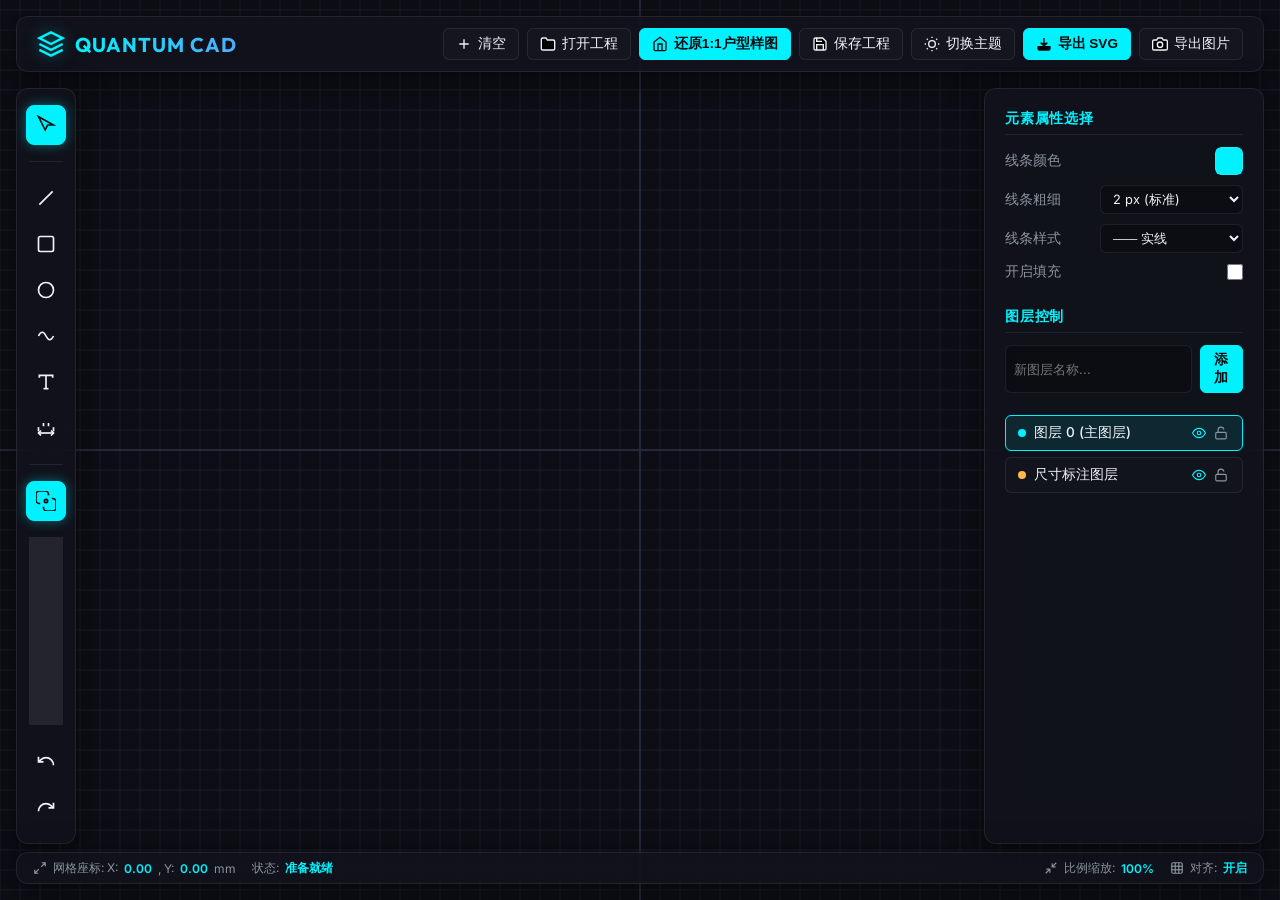
<file: simple-cad-app/index.html>
<!DOCTYPE html>
<html lang="zh-CN">
<head>
    <meta charset="UTF-8">
    <meta name="viewport" content="width=device-width, initial-scale=1.0">
    <title>Quantum CAD - 极简现代网页版 CAD 绘图系统</title>
    <meta name="description" content="基于 HTML5 Canvas 和现代玻璃拟态设计的轻量级、交互式在线 CAD 绘图工具。">
    <link rel="stylesheet" href="style.css">
</head>
<body>

    <!-- 1. Canvas 绘图主区域 -->
    <div id="canvas-container">
        <canvas id="cad-canvas"></canvas>
    </div>

    <!-- 2. 顶部工具栏 (File Operations) -->
    <header id="top-bar" class="glass-panel">
        <div class="logo-section">
            <svg xmlns="http://www.w3.org/2000/svg" viewBox="0 0 24 24" width="28" height="28" fill="none" stroke="currentColor" stroke-width="2">
                <path d="M12 2L2 7l10 5 10-5-10-5zM2 17l10 5 10-5M2 12l10 5 10-5"/>
            </svg>
            <h1>QUANTUM CAD</h1>
        </div>

        <div class="file-ops">
            <button id="btn-new" class="btn-text btn-danger" data-tooltip="新建空白画布 (Ctrl+N)">
                <svg viewBox="0 0 24 24"><path d="M19 12H5M12 19V5"/></svg>
                清空
            </button>
            <input type="file" id="file-loader" class="hidden-file-input" accept=".json">
            <button id="btn-open" class="btn-text" data-tooltip="打开保存的 CAD 工程 (.json)">
                <svg viewBox="0 0 24 24"><path d="M22 19a2 2 0 0 1-2 2H4a2 2 0 0 1-2-2V5a2 2 0 0 1 2-2h5l2 3h9a2 2 0 0 1 2 2z"/></svg>
                打开工程
            </button>
            <button id="btn-load-template" class="btn-text btn-primary" data-tooltip="一键 1:1 完美重现截图二高精室内装修矢量图纸">
                <svg viewBox="0 0 24 24" fill="none" stroke="currentColor" stroke-width="2"><path d="M3 9l9-7 9 7v11a2 2 0 0 1-2 2H5a2 2 0 0 1-2-2z"/><polyline points="9 22 9 12 15 12 15 22"/></svg>
                还原1:1户型样图
            </button>
            <button id="btn-save" class="btn-text" data-tooltip="保存工程为本地 JSON 文件">
                <svg viewBox="0 0 24 24"><path d="M19 21H5a2 2 0 0 1-2-2V5a2 2 0 0 1 2-2h11l5 5v11a2 2 0 0 1-2 2zM17 21v-8H7v8M7 3v5h8"/></svg>
                保存工程
            </button>
            <button id="btn-toggle-theme" class="btn-text" data-tooltip="切换背景主题 (白图纸/蓝图纸)">
                <svg viewBox="0 0 24 24" fill="none" stroke="currentColor" stroke-width="2"><circle cx="12" cy="12" r="5"/><path d="M12 1v2M12 21v2M4.22 4.22l1.42 1.42M18.36 18.36l1.42 1.42M1 12h2M21 12h2M4.22 19.78l1.42-1.42M18.36 5.64l1.42-1.42"/></svg>
                切换主题
            </button>
            <button id="btn-export-svg" class="btn-text btn-primary" data-tooltip="导出无损矢量 SVG 格式">
                <svg viewBox="0 0 24 24"><path d="M21 15v4a2 2 0 0 1-2 2H5a2 2 0 0 1-2-2v-4M7 10l5 5 5-5M12 15V3"/></svg>
                导出 SVG
            </button>
            <button id="btn-export-png" class="btn-text" data-tooltip="导出高清 PNG 图像">
                <svg viewBox="0 0 24 24"><path d="M23 19a2 2 0 0 1-2 2H3a2 2 0 0 1-2-2V8a2 2 0 0 1 2-2h4l2-3h6l2 3h4a2 2 0 0 1 2 2z"/><circle cx="12" cy="13" r="4"/></svg>
                导出图片
            </button>
        </div>
    </header>

    <!-- 3. 左侧悬浮绘图工具栏 (Drawing Tools) -->
    <nav id="left-toolbar" class="glass-panel">
        <div class="tool-group">
            <button id="tool-select" class="btn-icon active" data-tooltip="选择/移动图形 (V)">
                <svg viewBox="0 0 24 24">
                    <polygon points="3,2 11,18 14,12 21,12"/>
                </svg>
            </button>
        </div>

        <div class="tool-separator"></div>

        <div class="tool-group">
            <button id="tool-line" class="btn-icon" data-tooltip="绘制直线 (L)">
                <svg viewBox="0 0 24 24">
                    <line x1="4" y1="20" x2="20" y2="4"/>
                </svg>
            </button>
            <button id="tool-rect" class="btn-icon" data-tooltip="绘制矩形 (R)">
                <svg viewBox="0 0 24 24">
                    <rect x="3" y="3" width="18" height="18" rx="2"/>
                </svg>
            </button>
            <button id="tool-circle" class="btn-icon" data-tooltip="绘制圆形 (C)">
                <svg viewBox="0 0 24 24">
                    <circle cx="12" cy="12" r="9"/>
                </svg>
            </button>
            <button id="tool-curve" class="btn-icon" data-tooltip="绘制曲线 (Q)">
                <svg viewBox="0 0 24 24">
                    <path d="M3 12c3-6 6-6 9 0s6 6 9 0"/>
                </svg>
            </button>
            <button id="tool-text" class="btn-icon" data-tooltip="绘制文字 (T)">
                <svg viewBox="0 0 24 24">
                    <polyline points="4 7 4 4 20 4 20 7"/>
                    <line x1="9" y1="20" x2="15" y2="20"/>
                    <line x1="12" y1="4" x2="12" y2="20"/>
                </svg>
            </button>
            <button id="tool-dim" class="btn-icon" data-tooltip="标注距离尺寸 (D)">
                <svg viewBox="0 0 24 24">
                    <line x1="3" y1="18" x2="21" y2="18"/>
                    <polyline points="6 15 3 18 6 21"/>
                    <polyline points="18 15 21 18 18 21"/>
                    <line x1="3" y1="11" x2="3" y2="16"/>
                    <line x1="21" y1="11" x2="21" y2="16"/>
                    <path d="M9 6 L9 10 M15 6 L15 10"/>
                </svg>
            </button>
        </div>

        <div class="tool-separator"></div>

        <div class="tool-group">
            <button id="btn-toggle-snap" class="btn-icon active" data-tooltip="开关网格强力吸附 (S)">
                <svg viewBox="0 0 24 24">
                    <path d="M5 15H4a4 4 0 0 1-4-4V4a4 4 0 0 1 4-4h7a4 4 0 0 1 4 4v1"/>
                    <path d="M19 9h1a4 4 0 0 1 4 4v7a4 4 0 0 1-4 4h-7a4 4 0 0 1-4-4v-1"/>
                    <circle cx="12" cy="12" r="2"/>
                </svg>
            </button>
        </div>

        <div class="tool-separator" style="flex-grow: 1;"></div>

        <div class="tool-group">
            <button id="btn-undo" class="btn-icon" data-tooltip="撤销上一步操作 (Ctrl+Z)">
                <svg viewBox="0 0 24 24">
                    <path d="M3 7v6h6"/>
                    <path d="M21 17a9 9 0 0 0-9-9 9 9 0 0 0-6 2.3L3 13"/>
                </svg>
            </button>
            <button id="btn-redo" class="btn-icon" data-tooltip="重做下一步操作 (Ctrl+Y)">
                <svg viewBox="0 0 24 24">
                    <path d="M21 7v6h-6"/>
                    <path d="M3 17a9 9 0 0 1 9-9 9 9 0 0 1 6 2.3l3 2.7"/>
                </svg>
            </button>
        </div>
    </nav>

    <!-- 4. 右侧控制面板 (Properties Inspector & Layer Manager) -->
    <aside id="right-sidebar" class="glass-panel">
        <!-- 4a. 属性调节面板 -->
        <section class="sidebar-section">
            <h3>元素属性选择</h3>
            <div id="inspector-default">
                <div class="prop-row">
                    <label for="prop-stroke">线条颜色</label>
                    <div class="prop-value">
                        <input type="color" id="prop-stroke" class="input-color" value="#00f2fe">
                    </div>
                </div>
                <div class="prop-row">
                    <label for="prop-stroke-width">线条粗细</label>
                    <div class="prop-value">
                        <select id="prop-stroke-width" class="input-select">
                            <option value="1">1 px (极细)</option>
                            <option value="2" selected>2 px (标准)</option>
                            <option value="4">4 px (粗线)</option>
                            <option value="6">6 px (加粗)</option>
                            <option value="10">10 px (轮廓)</option>
                        </select>
                    </div>
                </div>
                <div class="prop-row">
                    <label for="prop-stroke-style">线条样式</label>
                    <div class="prop-value">
                        <select id="prop-stroke-style" class="input-select">
                            <option value="solid" selected>⎯⎯⎯⎯ 实线</option>
                            <option value="dashed">-- -- -- 虚线</option>
                            <option value="dotted">. . . . . 点线</option>
                        </select>
                    </div>
                </div>
                <div class="prop-row">
                    <label for="prop-fill-toggle">开启填充</label>
                    <div class="prop-value">
                        <input type="checkbox" id="prop-fill-toggle" style="width: 16px; height: 16px; cursor: pointer;">
                    </div>
                </div>
                <div class="prop-row" id="prop-fill-color-row" style="display: none;">
                    <label for="prop-fill">填充颜色</label>
                    <div class="prop-value">
                        <input type="color" id="prop-fill" class="input-color" value="#00f2fe">
                    </div>
                </div>
                <div class="prop-row" id="prop-text-row" style="display: none;">
                    <label for="prop-text-value">文字内容</label>
                    <div class="prop-value" style="width: 100%; margin-top: 5px;">
                        <input type="text" id="prop-text-value" class="input-text" placeholder="输入标注文字...">
                    </div>
                </div>
            </div>
        </section>

        <!-- 4a-2. 图纸智能识别微调面板 -->
        <section class="sidebar-section" id="vectorizer-tuning-panel" style="display: none; border-top: 1px solid rgba(255,255,255,0.06); padding-top: 15px;">
            <h3 style="display: flex; align-items: center; gap: 6px;">
                <svg viewBox="0 0 24 24" width="16" height="16" fill="none" stroke="currentColor" stroke-width="2" style="color: var(--accent); margin: 0;">
                    <path d="M12 20v-6M6 20V10M18 20V4M6 14h12"/>
                </svg>
                识别精度实时微调
            </h3>
            <div style="margin-bottom: 12px; font-size: 0.75rem; color: var(--text-secondary); line-height: 1.4;">
                检测到已粘贴图纸。拖动滑块可实时重新矢量化重构，获得最佳还原度。
            </div>
            
            <div class="prop-row">
                <label for="tune-sens" data-tooltip="调节线条敏感度 (0 代表自适应 Otsu 阈值)">识别敏感度</label>
                <div class="prop-value" style="width: 65%;">
                    <input type="range" id="tune-sens" class="input-range" min="0" max="255" value="0">
                    <span id="val-sens" class="range-val">自动</span>
                </div>
            </div>

            <div class="prop-row">
                <label for="tune-wall-thick" data-tooltip="双线墙合并的最大像素宽度">墙体厚度</label>
                <div class="prop-value" style="width: 65%;">
                    <input type="range" id="tune-wall-thick" class="input-range" min="6" max="60" value="20">
                    <span id="val-wall-thick" class="range-val">20px</span>
                </div>
            </div>

            <div class="prop-row">
                <label for="tune-min-run" data-tooltip="过滤小于此长度的噪声小线段">小线段过滤</label>
                <div class="prop-value" style="width: 65%;">
                    <input type="range" id="tune-min-run" class="input-range" min="6" max="50" value="18">
                    <span id="val-min-run" class="range-val">18px</span>
                </div>
            </div>

            <div class="prop-row">
                <label for="tune-snap" data-tooltip="墙线端点相互吸附粘合的最大间距">端点吸附距</label>
                <div class="prop-value" style="width: 65%;">
                    <input type="range" id="tune-snap" class="input-range" min="10" max="60" value="30">
                    <span id="val-snap" class="range-val">30px</span>
                </div>
            </div>
            
            <button id="btn-re-vectorize" class="btn-text btn-primary" style="width: 100%; margin-top: 8px; justify-content: center;" data-tooltip="强制重新以当前参数提取图纸">
                <svg viewBox="0 0 24 24" width="14" height="14" fill="none" stroke="currentColor" stroke-width="2"><path d="M21.5 2v6h-6M21.34 15.57a10 10 0 1 1-.57-8.38l5.67-5.67"/></svg>
                重新识别
            </button>
        </section>

        <!-- 4a-3. Gemini AI 智能识别面板 (V3.5) -->
        <section class="sidebar-section" id="vectorizer-ai-panel" style="display: none; border-top: 1px solid rgba(255,255,255,0.06); padding-top: 15px;">
            <h3 style="display: flex; align-items: center; gap: 6px;">
                <svg viewBox="0 0 24 24" width="16" height="16" fill="none" stroke="#a855f7" stroke-width="2" style="margin: 0;">
                    <polygon points="12,2 2,22 22,22"/>
                </svg>
                Gemini 大模型智能重构
            </h3>
            <div style="margin-bottom: 12px; font-size: 0.75rem; color: var(--text-secondary); line-height: 1.4;">
                使用谷歌 Gemini 2.5 视觉模型，自动过滤彩色实木地板纹理或复杂阴影，1:1 精准重构复杂图纸。
            </div>

            <div class="prop-row">
                <label for="ai-key" data-tooltip="输入您的 Google Gemini API Key">Gemini API Key</label>
                <div class="prop-value" style="width: 65%;">
                    <input type="password" id="ai-key" class="input-text" style="width: 100%; font-size: 0.75rem; text-align: left; padding: 4px 8px;" placeholder="输入 Key (本地缓存)...">
                </div>
            </div>

            <button id="btn-ai-reconstruct" class="btn-text" style="width: 100%; margin-top: 8px; justify-content: center; background-color: rgba(168, 85, 247, 0.15); border-color: #a855f7; color: #d8b4fe;" data-tooltip="使用 Gemini 视觉大模型云端处理已粘贴的图片">
                <svg viewBox="0 0 24 24" width="14" height="14" fill="none" stroke="currentColor" stroke-width="2">
                    <path d="M12 2L2 7l10 5 10-5-10-5zM2 17l10 5 10-5M2 12l10 5 10-5"/>
                </svg>
                AI 智能一键重构
            </button>
        </section>

        <!-- 4b. 图层管理器 -->
        <section class="sidebar-section" style="flex-grow: 1; min-height: 200px; display: flex; flex-direction: column;">
            <h3>图层控制</h3>
            <div style="display: flex; gap: 8px; margin-bottom: 10px;">
                <input type="text" id="input-new-layer" class="input-text" placeholder="新图层名称..." style="flex-grow: 1;">
                <button id="btn-add-layer" class="btn-text btn-primary" style="padding: 5px 10px;" data-tooltip="添加新图层">添加</button>
            </div>
            <div class="layer-list" id="layer-container" style="flex-grow: 1; overflow-y: auto;">
                <!-- 动态填充 -->
            </div>
        </section>
    </aside>

    <!-- 5. 底部状态栏 (Bottom Status Bar) -->
    <footer id="status-bar" class="glass-panel">
        <div class="status-left">
            <div class="status-item">
                <svg viewBox="0 0 24 24" width="14" height="14" fill="none" stroke="currentColor" stroke-width="2"><path d="M15 3h6v6M9 21H3v-6M21 3l-7 7M3 21l7-7"/></svg>
                网格座标: X: <span id="coord-x" class="highlight">0.00</span>, Y: <span id="coord-y" class="highlight">0.00</span> mm
            </div>
            <div class="status-item">
                状态: <span id="status-activity" class="highlight">准备就绪</span>
            </div>
        </div>
        <div class="status-right">
            <div class="status-item">
                <svg viewBox="0 0 24 24" width="14" height="14" fill="none" stroke="currentColor" stroke-width="2"><path d="M4 14h6v6M20 10h-6V4M14 10l7-7M10 14l-7 7"/></svg>
                比例缩放: <span id="zoom-factor" class="highlight">100%</span>
            </div>
            <div class="status-item">
                <svg viewBox="0 0 24 24" width="14" height="14" fill="none" stroke="currentColor" stroke-width="2"><rect x="3" y="3" width="18" height="18" rx="2" ry="2"/><line x1="9" y1="3" x2="9" y2="21"/><line x1="15" y1="3" x2="15" y2="21"/><line x1="3" y1="9" x2="21" y2="9"/><line x1="3" y1="15" x2="21" y2="15"/></svg>
                对齐: <span id="snap-status" class="highlight">开启</span>
            </div>
        </div>
    </footer>

    <!-- 6. 通用二次确认弹窗 (Action Confirmation Modals) -->
    <div id="modal-clear-confirm" class="modal-overlay">
        <div class="modal-box glass-panel">
            <div class="modal-header">
                <h2>⚠️ 确认清空画布？</h2>
                <button class="btn-icon btn-close" style="width: 24px; height: 24px;">
                    <svg viewBox="0 0 24 24"><line x1="18" y1="6" x2="6" y2="18"/><line x1="6" y1="6" x2="18" y2="18"/></svg>
                </button>
            </div>
            <div class="modal-body">
                <p>这将清除您在画布上绘制的**所有图形和标注数据**，且该操作**不可撤销**。确定要继续吗？</p>
            </div>
            <div class="modal-footer">
                <button id="btn-clear-cancel" class="btn-text">取消</button>
                <button id="btn-clear-confirm" class="btn-text btn-danger">确认清空</button>
            </div>
        </div>
    </div>

    <!-- 引入核心逻辑脚本 -->
    <script src="app.js"></script>
</body>
</html>
</file>
<file: simple-cad-app/style.css>
@import url('https://fonts.googleapis.com/css2?family=Inter:wght@300;400;500;600&family=Outfit:wght@400;500;600;700&display=swap');

:root {
    --bg-darker: #0b0c10;
    --bg-dark: #12131c;
    --bg-panel: rgba(18, 19, 28, 0.75);
    --border-color: rgba(255, 255, 255, 0.08);
    --border-glow: rgba(0, 242, 254, 0.15);
    --text-primary: #f0f3f8;
    --text-secondary: #8b949e;
    --accent: #00f2fe;
    --accent-hover: #4facfe;
    --accent-bg: rgba(0, 242, 254, 0.1);
    --danger: #ff5b5b;
    --danger-bg: rgba(255, 91, 91, 0.1);
    --warning: #ffb84d;
    --shadow: rgba(0, 0, 0, 0.5);
    --font-ui: 'Inter', system-ui, -apple-system, sans-serif;
    --font-heading: 'Outfit', sans-serif;
}

* {
    box-sizing: border-box;
    margin: 0;
    padding: 0;
    user-select: none;
    -webkit-user-drag: none;
}

body, html {
    width: 100%;
    height: 100%;
    overflow: hidden;
    background-color: var(--bg-darker);
    font-family: var(--font-ui);
    color: var(--text-primary);
}

/* CAD Canvas container */
#canvas-container {
    position: absolute;
    top: 0;
    left: 0;
    width: 100%;
    height: 100%;
    z-index: 1;
    cursor: default;
}

#cad-canvas {
    display: block;
    width: 100%;
    height: 100%;
    background-color: #0d0e15;
}

/* Glassmorphic Panel Base */
.glass-panel {
    background: var(--bg-panel);
    backdrop-filter: blur(16px);
    -webkit-backdrop-filter: blur(16px);
    border: 1px solid var(--border-color);
    box-shadow: 0 8px 32px 0 var(--shadow);
    border-radius: 12px;
    z-index: 10;
    transition: border-color 0.3s ease, box-shadow 0.3s ease;
}

.glass-panel:hover {
    border-color: rgba(0, 242, 254, 0.25);
    box-shadow: 0 8px 32px 0 rgba(0, 242, 254, 0.05);
}

/* Layout Panels */
/* Top Header */
#top-bar {
    position: absolute;
    top: 16px;
    left: 16px;
    right: 16px;
    height: 56px;
    display: flex;
    align-items: center;
    justify-content: space-between;
    padding: 0 20px;
}

.logo-section {
    display: flex;
    align-items: center;
    gap: 10px;
}

.logo-section svg {
    color: var(--accent);
    filter: drop-shadow(0 0 8px rgba(0, 242, 254, 0.4));
}

.logo-section h1 {
    font-family: var(--font-heading);
    font-size: 1.25rem;
    font-weight: 700;
    letter-spacing: 1px;
    background: linear-gradient(to right, #00f2fe, #4facfe);
    -webkit-background-clip: text;
    -webkit-text-fill-color: transparent;
}

.file-ops {
    display: flex;
    gap: 8px;
}

/* Left Sidebar - Toolbar */
#left-toolbar {
    position: absolute;
    top: 88px;
    left: 16px;
    bottom: 56px;
    width: 60px;
    display: flex;
    flex-direction: column;
    align-items: center;
    padding: 16px 0;
    gap: 12px;
}

.tool-group {
    display: flex;
    flex-direction: column;
    gap: 6px;
    width: 100%;
    align-items: center;
}

.tool-separator {
    width: 60%;
    height: 1px;
    background-color: var(--border-color);
    margin: 4px 0;
}

/* Right Sidebar - Inspector & Layers */
#right-sidebar {
    position: absolute;
    top: 88px;
    right: 16px;
    bottom: 56px;
    width: 280px;
    display: flex;
    flex-direction: column;
    gap: 16px;
    padding: 20px;
    overflow-y: auto;
}

.sidebar-section {
    display: flex;
    flex-direction: column;
    gap: 12px;
}

.sidebar-section h3 {
    font-family: var(--font-heading);
    font-size: 0.9rem;
    font-weight: 600;
    text-transform: uppercase;
    letter-spacing: 0.8px;
    color: var(--accent);
    border-bottom: 1px solid var(--border-color);
    padding-bottom: 6px;
}

/* Bottom Status Bar */
#status-bar {
    position: absolute;
    bottom: 16px;
    left: 16px;
    right: 16px;
    height: 32px;
    display: flex;
    align-items: center;
    justify-content: space-between;
    padding: 0 16px;
    font-size: 0.75rem;
    color: var(--text-secondary);
}

.status-left, .status-right {
    display: flex;
    align-items: center;
    gap: 16px;
}

.status-item {
    display: flex;
    align-items: center;
    gap: 6px;
}

.status-item span.highlight {
    color: var(--accent);
    font-weight: 600;
}

/* Button & Tool Styling */
.btn-icon, .btn-text {
    background: transparent;
    border: 1px solid transparent;
    color: var(--text-primary);
    cursor: pointer;
    display: flex;
    align-items: center;
    justify-content: center;
    transition: all 0.2s cubic-bezier(0.4, 0, 0.2, 1);
}

.btn-icon {
    width: 40px;
    height: 40px;
    border-radius: 8px;
}

.btn-icon svg {
    width: 20px;
    height: 20px;
    stroke: currentColor;
    stroke-width: 2px;
    fill: none;
    transition: transform 0.2s ease;
}

.btn-icon:hover {
    background-color: var(--accent-bg);
    border-color: var(--accent);
    color: var(--accent);
}

.btn-icon:hover svg {
    transform: scale(1.08);
}

.btn-icon:active {
    transform: scale(0.95);
}

.btn-icon.active {
    background-color: var(--accent);
    color: var(--bg-darker);
    border-color: var(--accent);
    box-shadow: 0 0 12px rgba(0, 242, 254, 0.4);
}

.btn-text {
    padding: 6px 12px;
    border-radius: 6px;
    font-size: 0.85rem;
    font-weight: 500;
    gap: 6px;
    border: 1px solid var(--border-color);
    background-color: rgba(255, 255, 255, 0.02);
}

.btn-text svg {
    width: 16px;
    height: 16px;
    stroke: currentColor;
    stroke-width: 2px;
}

.btn-text:hover {
    background-color: var(--accent-bg);
    border-color: var(--accent);
    color: var(--accent);
}

.btn-text.btn-primary {
    background-color: var(--accent);
    color: var(--bg-darker);
    border-color: var(--accent);
    font-weight: 600;
}

.btn-text.btn-primary:hover {
    background-color: var(--accent-hover);
    box-shadow: 0 0 12px rgba(0, 242, 254, 0.3);
}

.btn-text.btn-danger:hover {
    background-color: var(--danger-bg);
    border-color: var(--danger);
    color: var(--danger);
}

/* Property Inspector Forms */
.prop-row {
    display: flex;
    align-items: center;
    justify-content: space-between;
    margin-bottom: 10px;
    font-size: 0.85rem;
}

.prop-row label {
    color: var(--text-secondary);
}

.prop-value {
    display: flex;
    align-items: center;
    gap: 8px;
    width: 60%;
    justify-content: flex-end;
}

.input-color {
    -webkit-appearance: none;
    border: none;
    width: 28px;
    height: 28px;
    border-radius: 6px;
    cursor: pointer;
    background: transparent;
}

.input-color::-webkit-color-swatch-wrapper {
    padding: 0;
}

.input-color::-webkit-color-swatch {
    border: 1px solid var(--border-color);
    border-radius: 6px;
}

.input-select, .input-number, .input-text {
    background: rgba(0, 0, 0, 0.25);
    border: 1px solid var(--border-color);
    color: var(--text-primary);
    border-radius: 6px;
    padding: 5px 8px;
    font-size: 0.8rem;
    font-family: var(--font-ui);
    width: 100%;
    outline: none;
    transition: all 0.2s ease;
}

.input-select:focus, .input-number:focus, .input-text:focus {
    border-color: var(--accent);
    box-shadow: 0 0 4px rgba(0, 242, 254, 0.2);
}

.input-select {
    cursor: pointer;
}

/* Layer list styles */
.layer-list {
    display: flex;
    flex-direction: column;
    gap: 6px;
}

.layer-item {
    display: flex;
    align-items: center;
    justify-content: space-between;
    padding: 8px 12px;
    border-radius: 6px;
    background-color: rgba(255, 255, 255, 0.01);
    border: 1px solid var(--border-color);
    font-size: 0.85rem;
    transition: all 0.2s ease;
    cursor: pointer;
}

.layer-item.active {
    background-color: var(--accent-bg);
    border-color: var(--accent);
}

.layer-left {
    display: flex;
    align-items: center;
    gap: 8px;
}

.layer-name {
    font-weight: 500;
}

.layer-controls {
    display: flex;
    gap: 4px;
}

.btn-layer-toggle {
    background: transparent;
    border: none;
    color: var(--text-secondary);
    cursor: pointer;
    padding: 2px;
    display: flex;
    align-items: center;
    transition: color 0.2s ease;
}

.btn-layer-toggle:hover {
    color: var(--text-primary);
}

.btn-layer-toggle.active {
    color: var(--accent);
}

/* Action Modal overlay */
.modal-overlay {
    position: fixed;
    top: 0;
    left: 0;
    width: 100%;
    height: 100%;
    background-color: rgba(0, 0, 0, 0.6);
    backdrop-filter: blur(8px);
    z-index: 100;
    display: flex;
    align-items: center;
    justify-content: center;
    opacity: 0;
    pointer-events: none;
    transition: opacity 0.3s ease;
}

.modal-overlay.show {
    opacity: 1;
    pointer-events: auto;
}

.modal-box {
    width: 400px;
    padding: 24px;
    transform: translateY(20px);
    transition: transform 0.3s cubic-bezier(0.18, 0.89, 0.32, 1.28);
}

.modal-overlay.show .modal-box {
    transform: translateY(0);
}

.modal-header {
    display: flex;
    align-items: center;
    justify-content: space-between;
    margin-bottom: 16px;
}

.modal-header h2 {
    font-family: var(--font-heading);
    font-size: 1.2rem;
    font-weight: 600;
}

.modal-body {
    margin-bottom: 24px;
    font-size: 0.9rem;
    line-height: 1.5;
    color: var(--text-secondary);
}

.modal-footer {
    display: flex;
    justify-content: flex-end;
    gap: 10px;
}

/* Tooltip standard utility */
[data-tooltip] {
    position: relative;
}

[data-tooltip]::after {
    content: attr(data-tooltip);
    position: absolute;
    left: 115%;
    top: 50%;
    transform: translateY(-50%) scale(0.95);
    background-color: #12131c;
    color: var(--text-primary);
    border: 1px solid var(--border-color);
    padding: 4px 8px;
    border-radius: 4px;
    font-size: 0.75rem;
    white-space: nowrap;
    opacity: 0;
    pointer-events: none;
    box-shadow: 0 4px 12px rgba(0,0,0,0.3);
    transition: opacity 0.15s ease, transform 0.15s ease;
    z-index: 1000;
}

#top-bar [data-tooltip]::after {
    left: 50%;
    top: 125%;
    transform: translateX(-50%) scale(0.95);
}

[data-tooltip]:hover::after {
    opacity: 1;
    transform: translateY(-50%) scale(1);
}

#top-bar [data-tooltip]:hover::after {
    transform: translateX(-50%) scale(1);
}

/* Custom Scrollbars */
#right-sidebar::-webkit-scrollbar {
    width: 6px;
}

#right-sidebar::-webkit-scrollbar-track {
    background: transparent;
}

#right-sidebar::-webkit-scrollbar-thumb {
    background: rgba(255, 255, 255, 0.05);
    border-radius: 3px;
}

#right-sidebar::-webkit-scrollbar-thumb:hover {
    background: rgba(255, 255, 255, 0.15);
}

/* Hide native file selector */
.hidden-file-input {
    display: none;
}

/* ==========================================
   Light Theme (Premium White Paper Blueprint)
   ========================================== */
body.light-theme {
    --bg-darker: #f3f4f6;
    --bg-dark: #ffffff;
    --bg-panel: rgba(255, 255, 255, 0.85);
    --border-color: rgba(0, 0, 0, 0.08);
    --border-glow: rgba(2, 132, 199, 0.15);
    --text-primary: #1f2937;
    --text-secondary: #4b5563;
    --accent: #0284c7;
    --accent-hover: #0369a1;
    --accent-bg: rgba(2, 132, 199, 0.1);
    --danger: #ef4444;
    --danger-bg: rgba(239, 68, 68, 0.1);
    --warning: #f59e0b;
    --shadow: rgba(0, 0, 0, 0.06);
}

/* 修复白色背景下小鼠标功能提示（Tooltip）的对比度，使其显示为清晰的深色背景加白字 */
body.light-theme [data-tooltip]::after {
    background-color: #0f172a;
    color: #ffffff;
    border-color: rgba(255, 255, 255, 0.15);
    box-shadow: 0 4px 12px rgba(0, 0, 0, 0.15);
}

body.light-theme #cad-canvas {
    background-color: #ffffff;
}

body.light-theme .glass-panel {
    border: 1px solid rgba(0, 0, 0, 0.08);
    box-shadow: 0 8px 32px 0 rgba(0, 0, 0, 0.05);
}

body.light-theme .glass-panel:hover {
    border-color: rgba(2, 132, 199, 0.35);
    box-shadow: 0 8px 32px 0 rgba(2, 132, 199, 0.08);
}

body.light-theme .logo-section h1 {
    background: linear-gradient(to right, #0284c7, #0369a1);
    -webkit-background-clip: text;
    -webkit-text-fill-color: transparent;
}

body.light-theme .btn-icon.active {
    background-color: var(--accent);
    color: #ffffff;
    border-color: var(--accent);
    box-shadow: 0 0 12px rgba(2, 132, 199, 0.3);
}

body.light-theme .btn-text {
    border: 1px solid rgba(0, 0, 0, 0.1);
    background-color: rgba(0, 0, 0, 0.02);
}

body.light-theme .btn-text:hover {
    background-color: var(--accent-bg);
    border-color: var(--accent);
    color: var(--accent);
}

body.light-theme .btn-text.btn-primary {
    background-color: var(--accent);
    color: #ffffff;
    border-color: var(--accent);
}

body.light-theme .btn-text.btn-primary:hover {
    background-color: var(--accent-hover);
    box-shadow: 0 0 12px rgba(2, 132, 199, 0.2);
}

body.light-theme .input-select,
body.light-theme .input-number,
body.light-theme .input-text {
    background: rgba(0, 0, 0, 0.03);
    border: 1px solid rgba(0, 0, 0, 0.1);
    color: var(--text-primary);
}

body.light-theme .input-select:focus,
body.light-theme .input-number:focus,
body.light-theme .input-text:focus {
    border-color: var(--accent);
    box-shadow: 0 0 4px rgba(2, 132, 199, 0.2);
}

body.light-theme .layer-item {
    background-color: rgba(0, 0, 0, 0.01);
    border: 1px solid rgba(0, 0, 0, 0.06);
}

body.light-theme .layer-item.active {
    background-color: var(--accent-bg);
    border-color: var(--accent);
}

body.light-theme .btn-layer-toggle.active {
    color: var(--accent);
}

body.light-theme #right-sidebar::-webkit-scrollbar-thumb {
    background: rgba(0, 0, 0, 0.08);
}

body.light-theme #right-sidebar::-webkit-scrollbar-thumb:hover {
    background: rgba(0, 0, 0, 0.18);
}

/* Custom Range Inputs for Premium Tuning Sliders */
.input-range {
    -webkit-appearance: none;
    width: 100%;
    height: 4px;
    border-radius: 2px;
    background: rgba(255, 255, 255, 0.15);
    outline: none;
    transition: background 0.3s;
}

body.light-theme .input-range {
    background: rgba(0, 0, 0, 0.12);
}

.input-range::-webkit-slider-thumb {
    -webkit-appearance: none;
    appearance: none;
    width: 14px;
    height: 14px;
    border-radius: 50%;
    background: var(--accent);
    cursor: pointer;
    box-shadow: 0 0 8px rgba(0, 242, 254, 0.5);
    transition: transform 0.1s, background-color 0.2s;
}

.input-range::-webkit-slider-thumb:hover {
    transform: scale(1.2);
    background-color: var(--accent-hover);
}

.range-val {
    font-family: monospace;
    font-size: 0.8rem;
    color: var(--accent);
    min-width: 32px;
    text-align: right;
}
</file>
